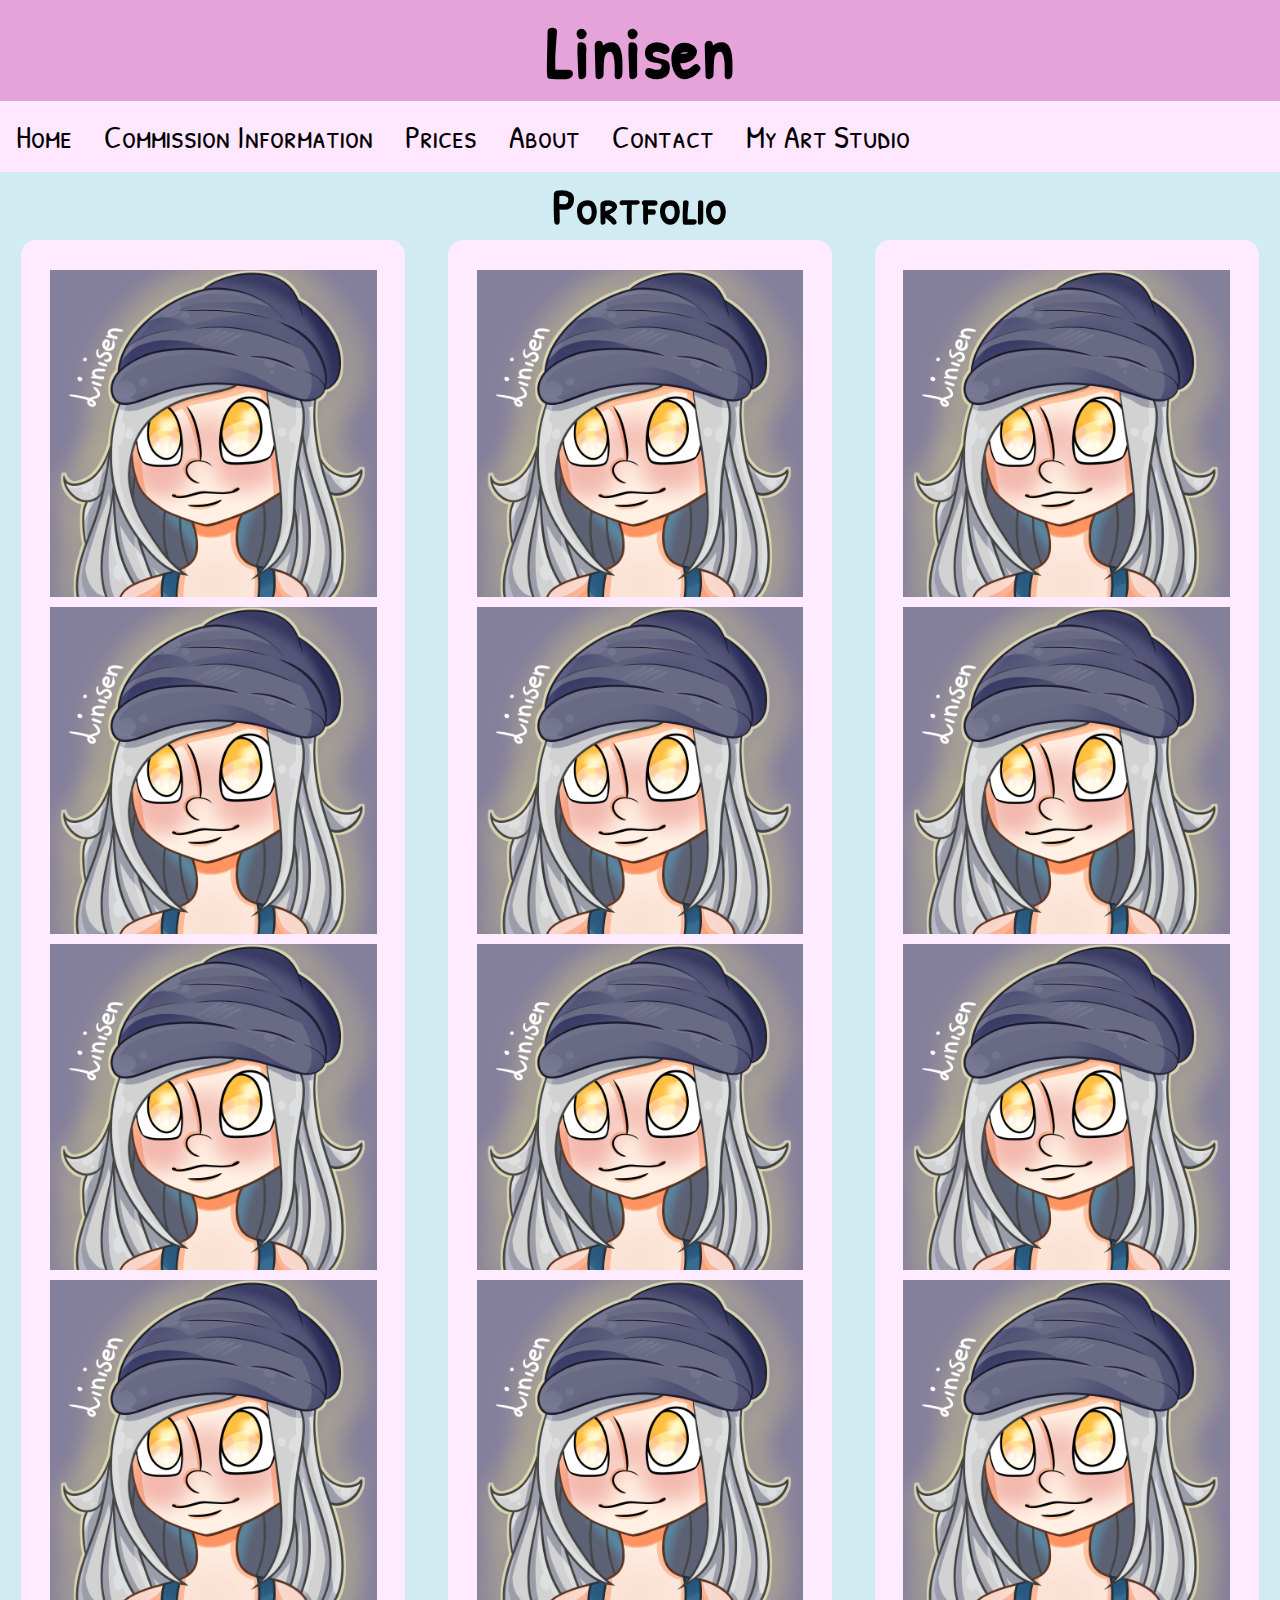
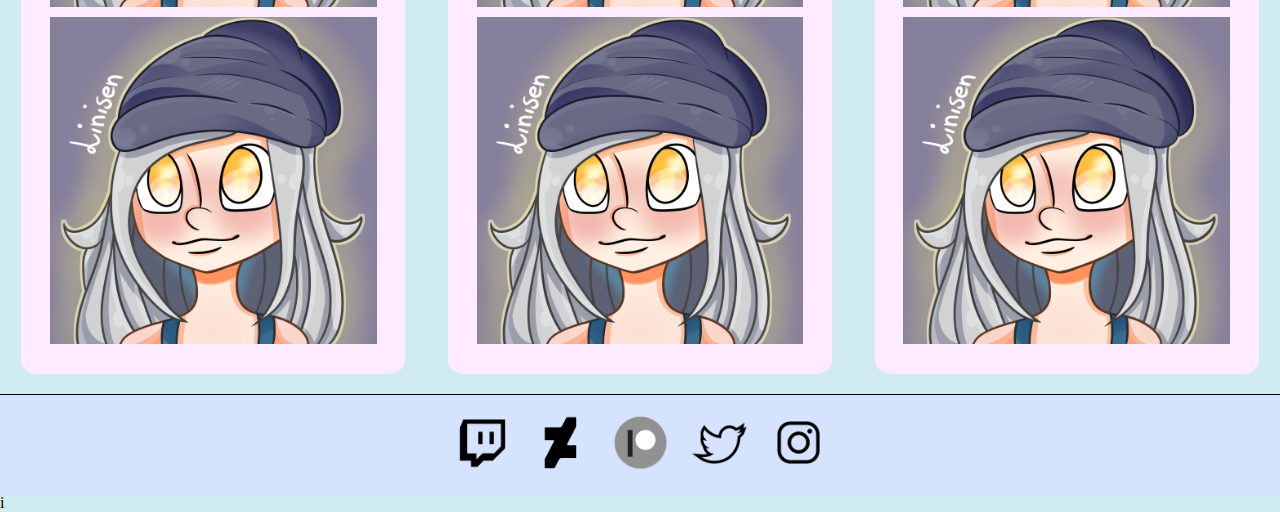
<file: index.html>
<!DOCTYPE html>
<html lang="en">

<head>
    <meta charset="utf-8">
    <meta name="viewport" content="width=device-width, initial-scale=1">
    <title>Linisen</title>
    <link rel="stylesheet" href="style/lightbox.css">
    <link rel="stylesheet" href="style/generic.css">
</head>

<body>
    <div class="container">
        <header>
            <a href="index.html"><h1>Linisen</h1></a>
            <nav class="topnav" id="myTopnav">
                <a href="index.html">Home</a>
                <a href="cominfo.html">Commission Information</a>
                <div class="dropdown">
                    <button class="dropbtn">Prices</button>
                    <div class="dropdown-content">
                        <a href="illustrations.html">Illustrations</a>
                        <a href="twitch.html">Twtich</a>
                    </div>
                </div>
                <a href="about.html">About</a>
                <a href="contact.php">Contact</a>
                <a href="mystudio.html">My Art Studio</a>
                <a href="javascript:void(0);" style="font-size:15px;" class="icon" onclick="myFunction()">&#9776;</a>
            </nav>
        </header>
        <h2>Portfolio</h2>
        <div class="flex">
            <section class="portfolio portrow1">
                <a href="img/main_art/doodle.png" data-alt="Drawing by Linisen" data-lightbox="image-row1" data-title="Drawing by Linisen"><img src="img/main_art/doodle.png" alt="Place Holder Image"></a>
                <a href="img/main_art/doodle.png" data-alt="Drawing by Linisen" data-lightbox="image-row1" data-title="Drawing by Linisen"><img src="img/main_art/doodle.png" alt="Place Holder Image"></a>
                <a href="img/main_art/doodle.png" data-alt="Drawing by Linisen" data-lightbox="image-row1" data-title="Drawing by Linisen"><img src="img/main_art/doodle.png" alt="Place Holder Image"></a>
                <a href="img/main_art/doodle.png" data-alt="Drawing by Linisen" data-lightbox="image-row1" data-title="Drawing by Linisen"><img src="img/main_art/doodle.png" alt="Place Holder Image"></a>
                <a href="img/main_art/doodle.png" data-alt="Drawing by Linisen" data-lightbox="image-row1" data-title="Drawing by Linisen"><img src="img/main_art/doodle.png" alt="Place Holder Image"></a>
            </section>
            <section class="portfolio portrow2">
                <a href="img/main_art/doodle.png" data-alt="Drawing by Linisen" data-lightbox="image-row2" data-title="Drawing by Linisen"><img src="img/main_art/doodle.png" alt="Place Holder Image"></a>
                <a href="img/main_art/doodle.png" data-alt="Drawing by Linisen" data-lightbox="image-row2" data-title="Drawing by Linisen"><img src="img/main_art/doodle.png" alt="Place Holder Image"></a>
                <a href="img/main_art/doodle.png" data-alt="Drawing by Linisen" data-lightbox="image-row2" data-title="Drawing by Linisen"><img src="img/main_art/doodle.png" alt="Place Holder Image"></a>
                <a href="img/main_art/doodle.png" data-alt="Drawing by Linisen" data-lightbox="image-row2" data-title="Drawing by Linisen"><img src="img/main_art/doodle.png" alt="Place Holder Image"></a>
                <a href="img/main_art/doodle.png" data-alt="Drawing by Linisen" data-lightbox="image-row2" data-title="Drawing by Linisen"><img src="img/main_art/doodle.png" alt="Place Holder Image"></a>
            </section>
            <section class="portfolio portrow1">
                <a href="img/main_art/doodle.png" data-alt="Drawing by Linisen" data-lightbox="image-row3" data-title="Drawing by Linisen"><img src="img/main_art/doodle.png" alt="Place Holder Image"></a>
                <a href="img/main_art/doodle.png" data-alt="Drawing by Linisen" data-lightbox="image-row3" data-title="Drawing by Linisen"><img src="img/main_art/doodle.png" alt="Place Holder Image"></a>
                <a href="img/main_art/doodle.png" data-alt="Drawing by Linisen" data-lightbox="image-row3" data-title="Drawing by Linisen"><img src="img/main_art/doodle.png" alt="Place Holder Image"></a>
                <a href="img/main_art/doodle.png" data-alt="Drawing by Linisen" data-lightbox="image-row3" data-title="Drawing by Linisen"><img src="img/main_art/doodle.png" alt="Place Holder Image"></a>
                <a href="img/main_art/doodle.png" data-alt="Drawing by Linisen" data-lightbox="image-row3" data-title="Drawing by Linisen"><img src="img/main_art/doodle.png" alt="Place Holder Image"></a>
            </section>
        </div>
        <footer>
            <a href="http://www.twitch.tv/linisen"><img src="img/social/twitch_logo.png" alt="Social media icon"></a>
            <a href="https://linisen2.deviantart.com/"><img src="img/social/deviantart_logo.png" alt="Social media icon"></a>
            <a href="https://www.patreon.com/Linisen"><img src="img/social/patreon_logo.png" alt="Social media icon"></a>
            <a href="https://twitter.com/Liinisen"><img src="img/social/twitter_logo.png" alt="Social media icon"></a>
            <a href="https://www.instagram.com/linisen2/"><img src="img/social/instagram_logo.png" alt="Social media icon"></a>
        </footer>
    </div>
    <script src="js/lightbox-plus-jquery.js"></script>
    <script src="js/script.js"></script>
</body>

</html>
i
</file>
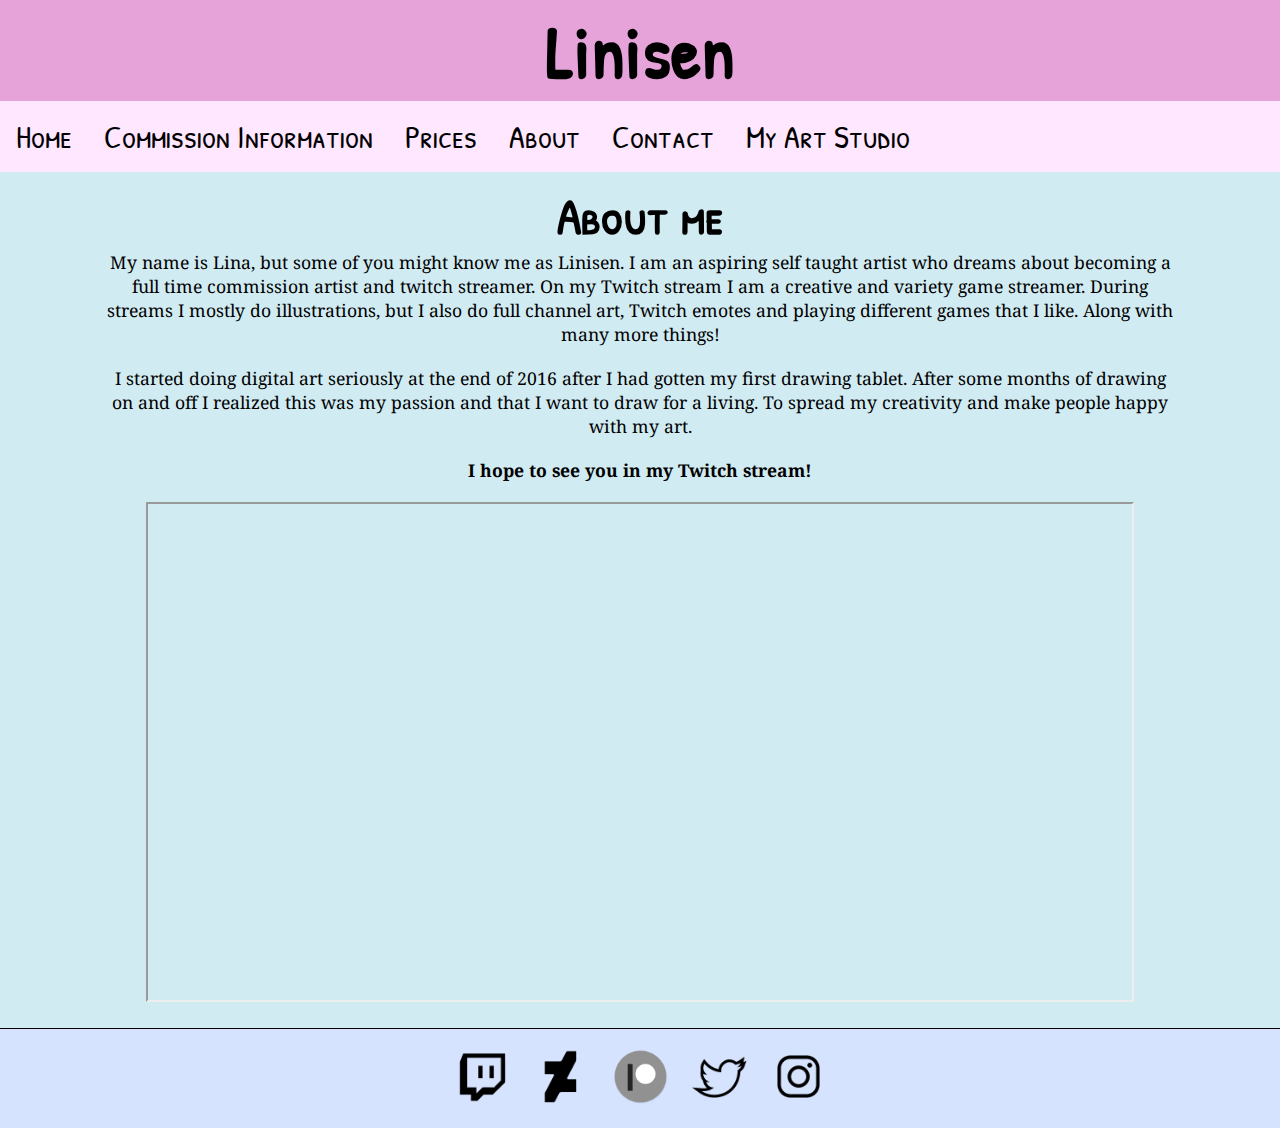
<file: about.html>
<!DOCTYPE html>
<html lang="en">

<head>
    <meta charset="utf-8">
    <meta name="viewport" content="width=device-width, initial-scale=1">
    <title>Linisen</title>
    <link rel="stylesheet" href="style/generic.css">
</head>

<body>
    <div class="container">
        <header>
            <a href="index.html"><h1>Linisen</h1></a>
            <nav class="topnav" id="myTopnav">
                <a href="index.html">Home</a>
                <a href="cominfo.html">Commission Information</a>
                <div class="dropdown">
                    <button class="dropbtn">Prices</button>
                    <div class="dropdown-content">
                        <a href="illustrations.html">Illustrations</a>
                        <a href="twitch.html">Twtich</a>
                    </div>
                </div>
                <a href="about.html">About</a>
                <a href="contact.php">Contact</a>
                <a href="mystudio.html">My Art Studio</a>
                <a href="javascript:void(0);" style="font-size:15px;" class="icon" onclick="myFunction()">&#9776;</a>
            </nav>
        </header>
        <div>
            <section class="about simple">
                <h2>About me</h2>
                <article>
                    <p>My name is Lina, but some of you might know me as Linisen. I am an aspiring self taught artist who dreams about becoming a full time commission artist and twitch streamer. On my Twitch stream I am a creative and variety game streamer. During streams I mostly do illustrations, but I also do full channel art, Twitch emotes and playing different games that I like. Along with many more things!</p>

                    <p>I started doing digital art seriously at the end of 2016 after I had gotten my first drawing tablet. After some months of drawing on and off I realized this was my passion and that I want to draw for a living. To spread my creativity and make people happy with my art. </p>
                    <p><strong>I hope to see you in my Twitch stream!</strong></p>
                </article>
                <!-- Embedded twitch -->
                <figure>
                    <iframe src="https://player.twitch.tv/?channel=linisen" ></iframe>
                </figure>
            </section>
        </div>
        <footer>
            <a href="http://www.twitch.tv/linisen"><img src="img/social/twitch_logo.png" alt="Social media icon"></a>
            <a href="https://linisen2.deviantart.com/"><img src="img/social/deviantart_logo.png" alt="Social media icon"></a>
            <a href="https://www.patreon.com/Linisen"><img src="img/social/patreon_logo.png" alt="Social media icon"></a>
            <a href="https://twitter.com/Liinisen"><img src="img/social/twitter_logo.png" alt="Social media icon"></a>
            <a href="https://www.instagram.com/linisen2/"><img src="img/social/instagram_logo.png" alt="Social media icon"></a>
        </footer>
    </div>
    <script src="js/script.js"></script>
</body>

</html>
</file>
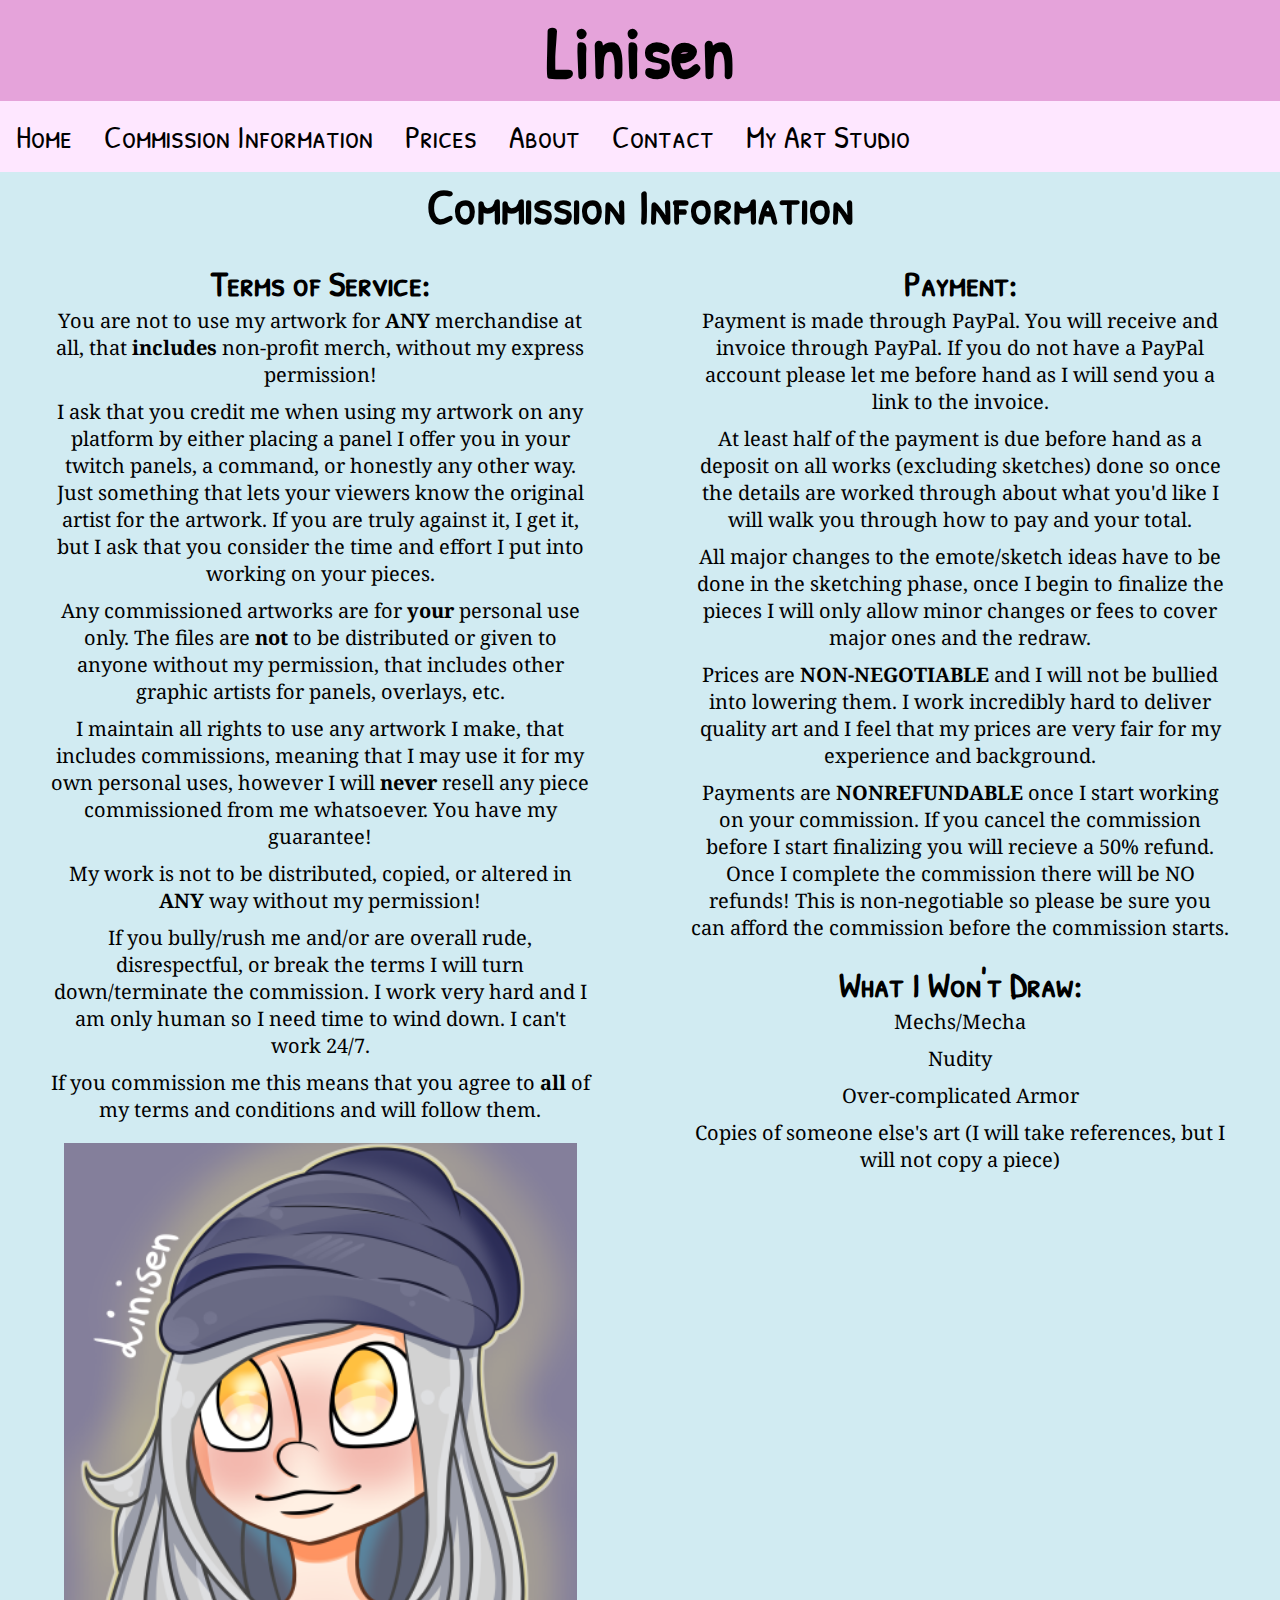
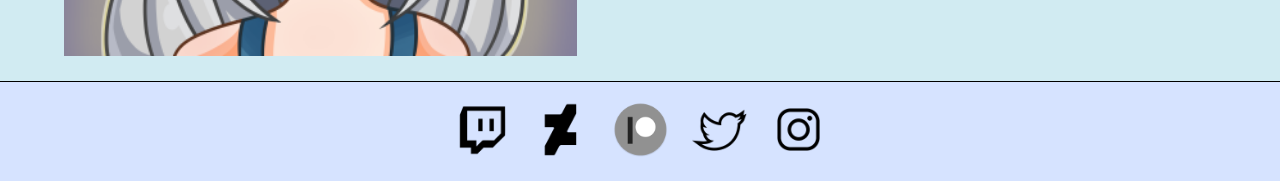
<file: cominfo.html>
<!DOCTYPE html>
<html lang="en">

<head>
    <meta charset="utf-8">
    <meta name="viewport" content="width=device-width, initial-scale=1">
    <title>Linisen</title>
    <link rel="stylesheet" href="style/generic.css">
</head>

<body>
    <div class="container">
        <header>
            <a href="index.html"><h1>Linisen</h1></a>
            <nav class="topnav" id="myTopnav">
                <a href="index.html">Home</a>
                <a href="cominfo.html">Commission Information</a>
                <div class="dropdown">
                    <button class="dropbtn">Prices</button>
                    <div class="dropdown-content">
                        <a href="illustrations.html">Illustrations</a>
                        <a href="twitch.html">Twtich</a>
                    </div>
                </div>
                <a href="about.html">About</a>
                <a href="contact.php">Contact</a>
                <a href="mystudio.html">My Art Studio</a>
                <a href="javascript:void(0);" style="font-size:15px;" class="icon" onclick="myFunction()">&#9776;</a>
            </nav>
        </header>
        <h2>Commission Information</h2>
        <div class="flex">
            <section class="info r1">
                <h3>Terms of Service:</h3>
                <ul>
                    <li>You are not to use my artwork for <strong>ANY</strong> merchandise at all, that <strong>includes</strong> non-profit merch, without my express permission!</li>
                    <li>I ask that you credit me when using my artwork on any platform by either placing a panel I offer you in your twitch panels, a command, or honestly any other way. Just something that lets your viewers know the original artist for the artwork. If you are truly against it, I get it, but I ask that you consider the time and effort I put into working on your pieces. </li>
                    <li>Any commissioned artworks are for <strong>your</strong> personal use only. The files are <strong>not</strong> to be distributed or given to anyone without my permission, that includes other graphic artists for panels, overlays, etc. </li>
                    <li>I maintain all rights to use any artwork I make, that includes commissions, meaning that I may use it for my own personal uses, however I will <strong>never</strong> resell any piece commissioned from me whatsoever. You have my guarantee!</li>
                    <li>My work is not to be distributed, copied, or altered in <strong>ANY</strong> way without my permission! </li>
                    <li>If you bully/rush me and/or are overall rude, disrespectful, or break the terms I will turn down/terminate the commission. I work very hard and I am only human so I need time to wind down. I can't work 24/7.</li>
                    <li>If you commission me this means that you agree to <strong>all</strong> of my terms and conditions and will follow them.</li>
                </ul>
                <img src="img/main_art/doodle.png" alt="Drawing by Linisen">
            </section>
            <section class="info r2">
                <h3>Payment:</h3>
                <ul>
                    <li>Payment is made through PayPal. You will receive and invoice through PayPal. If you do not have a PayPal account please let me before hand as I will send you a link to the invoice.</li>
                    <li>At least half of the payment is due before hand as a deposit on all works (excluding sketches) done so once the details are worked through about what you'd like I will walk you through how to pay and your total.</li>
                    <li>All major changes to the emote/sketch ideas have to be done in the sketching phase, once I begin to finalize the pieces I will only allow minor changes or fees to cover major ones and the redraw.</li>
                    <li>Prices are <strong>NON-NEGOTIABLE</strong> and I will not be bullied into lowering them. I work incredibly hard to deliver quality art and I feel that my prices are very fair for my experience and background. </li>
                    <li>Payments are <strong>NONREFUNDABLE</strong> once I start working on your commission. If you cancel the commission before I start finalizing you will recieve a 50% refund. Once I complete the commission there will be NO refunds! This is non-negotiable so please be sure you can afford the commission before the commission starts.</li>
                </ul>
                <h3>What I Won't Draw:</h3>
                <ul>
                    <li>Mechs/Mecha</li>
                    <li>Nudity</li>
                    <li>Over-complicated Armor</li>
                    <li>Copies of someone else's art (I will take references, but I will not copy a piece)</li>
                </ul>
            </section>
        </div>
        <footer>
            <a href="http://www.twitch.tv/linisen"><img src="img/social/twitch_logo.png" alt="Social media icon"></a>
            <a href="https://linisen2.deviantart.com/"><img src="img/social/deviantart_logo.png" alt="Social media icon"></a>
            <a href="https://www.patreon.com/Linisen"><img src="img/social/patreon_logo.png" alt="Social media icon"></a>
            <a href="https://twitter.com/Liinisen"><img src="img/social/twitter_logo.png" alt="Social media icon"></a>
            <a href="https://www.instagram.com/linisen2/"><img src="img/social/instagram_logo.png" alt="Social media icon"></a>
        </footer>
    </div>
    <script src="js/script.js"></script>
</body>

</html>
</file>
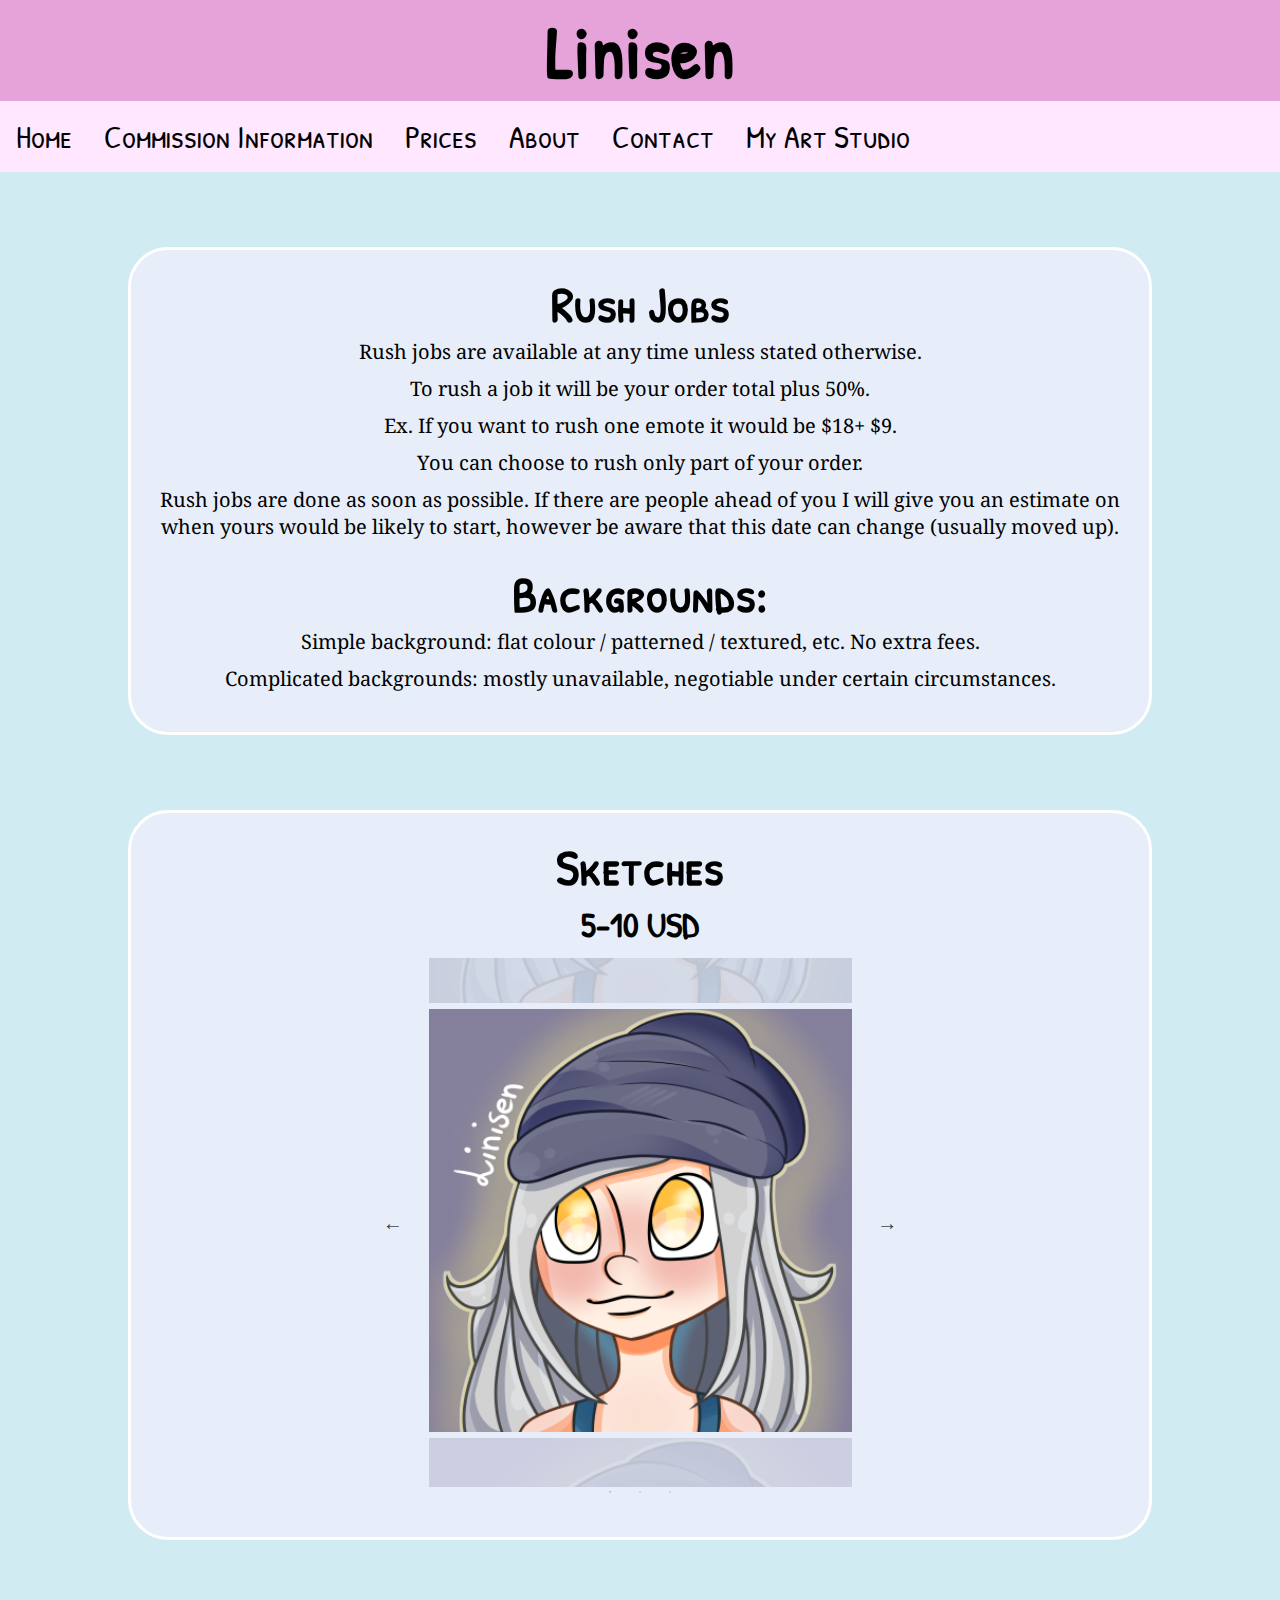
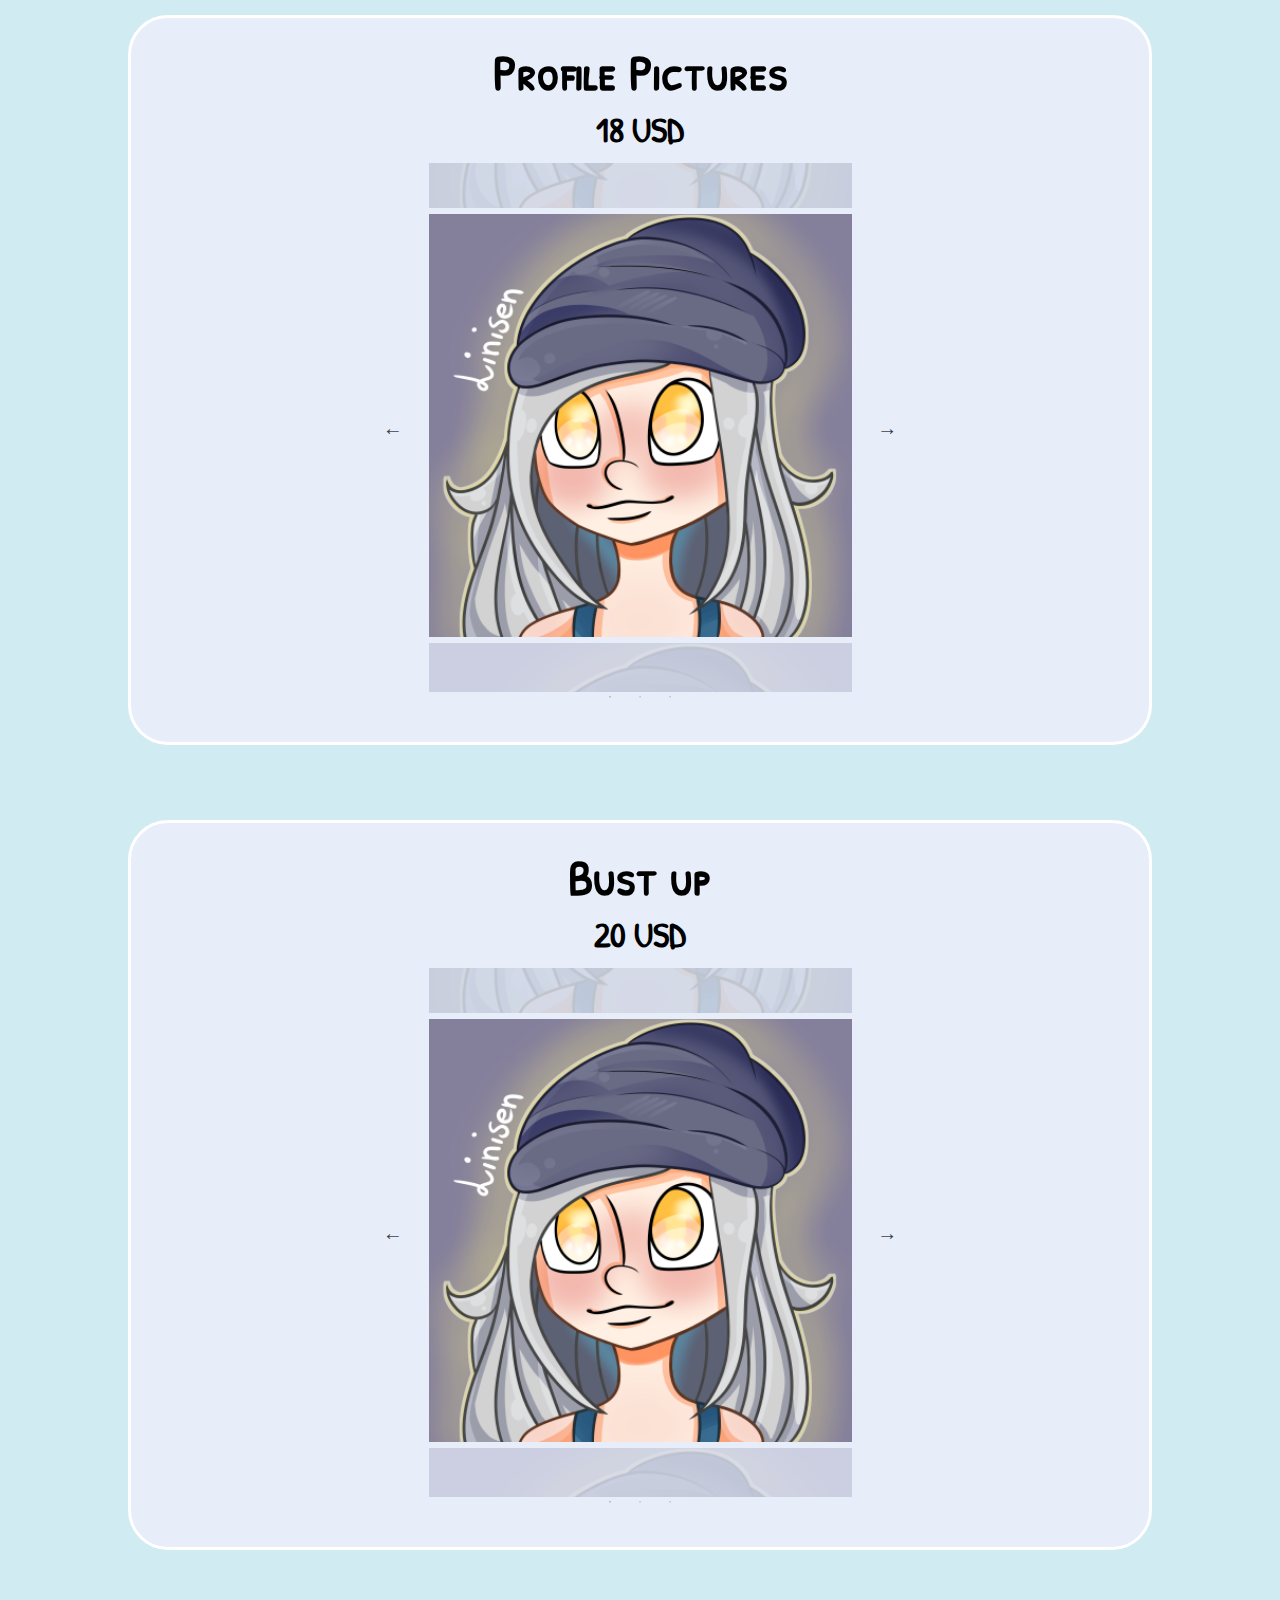
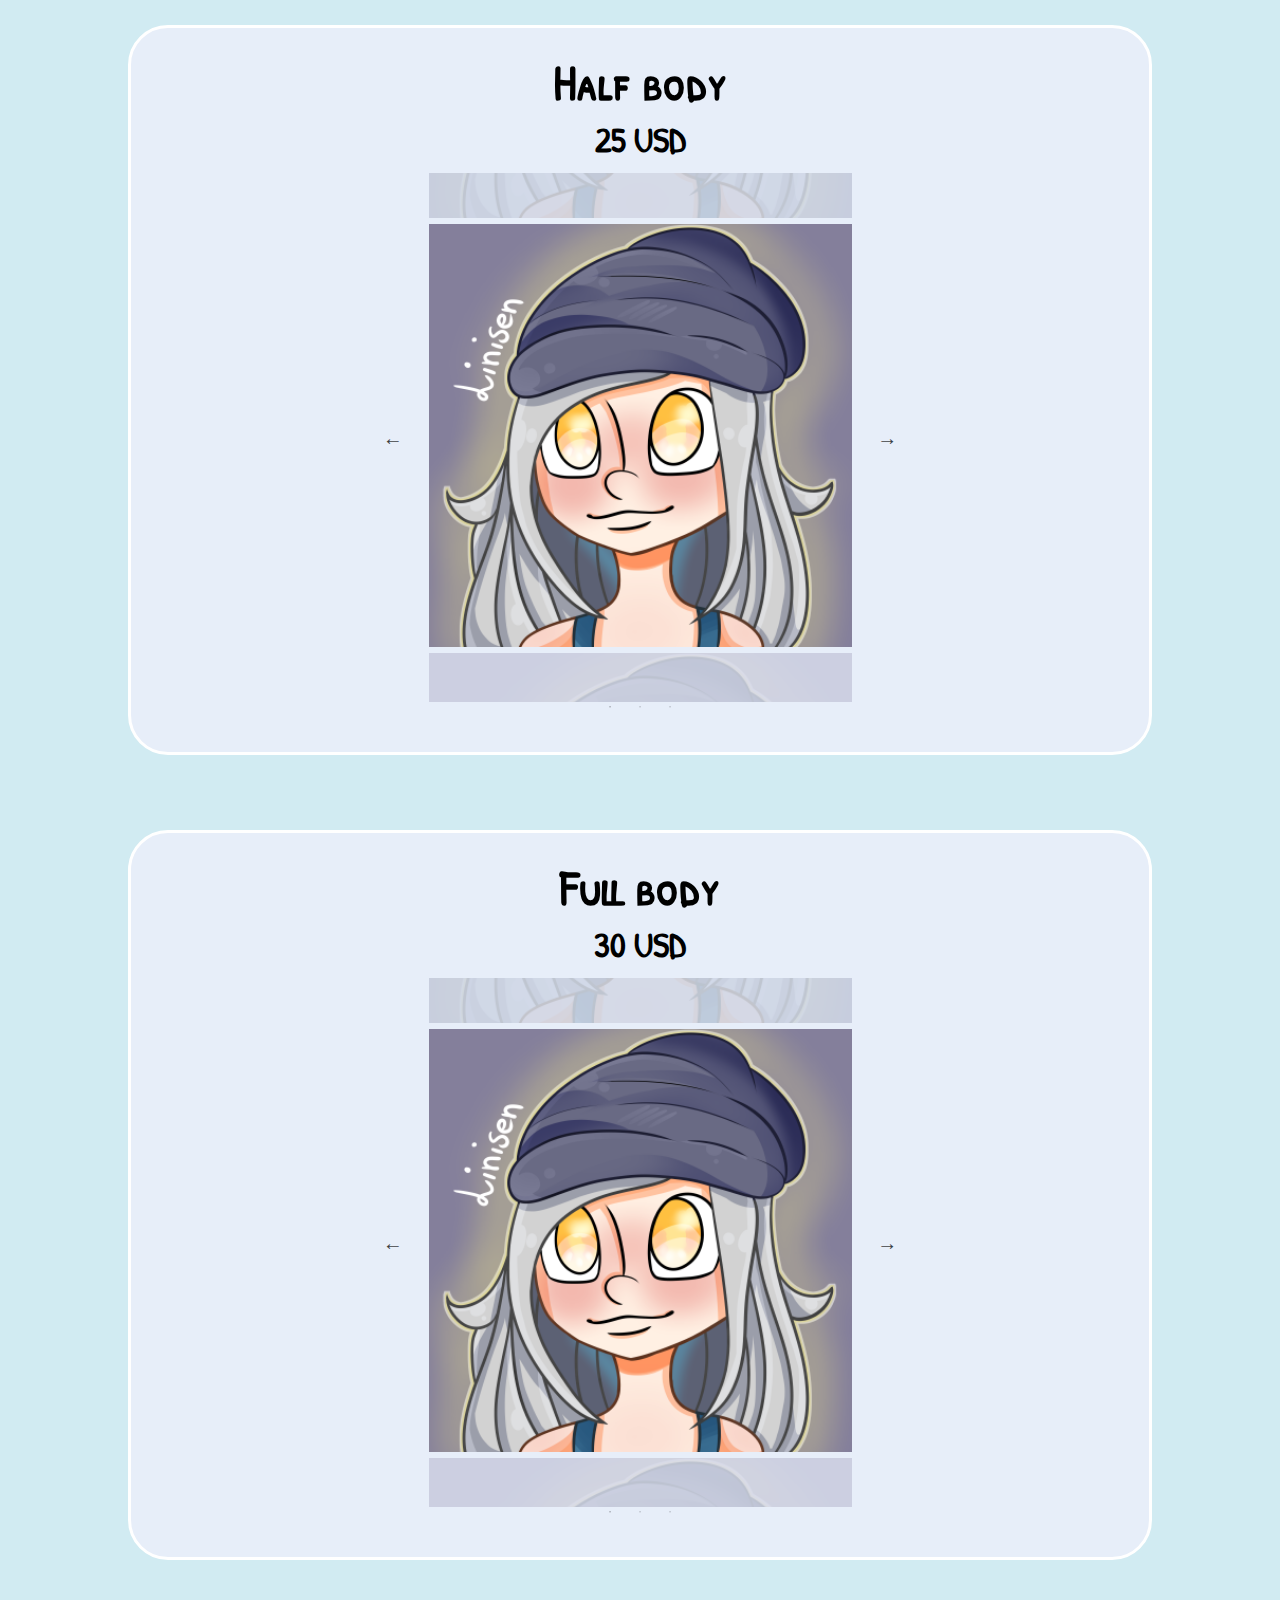
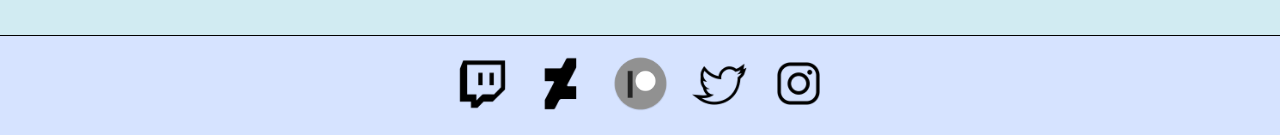
<file: illustrations.html>
<!DOCTYPE html>
<html lang="en">

<head>
    <meta charset="utf-8">
    <meta name="viewport" content="width=device-width, initial-scale=1">
    <title>Linisen</title>
    <link rel="stylesheet" href="style/slider.css">
    <link rel="stylesheet" href="style/generic.css">
    <link rel="stylesheet" href="style/slick-theme.css">
</head>

<body>
    <div class="container">
        <header>
            <a href="index.html"><h1>Linisen</h1></a>
            <nav class="topnav" id="myTopnav">
                <a href="index.html">Home</a>
                <a href="cominfo.html">Commission Information</a>
                <div class="dropdown">
                    <button class="dropbtn">Prices</button>
                    <div class="dropdown-content">
                        <a href="illustrations.html">Illustrations</a>
                        <a href="twitch.html">Twtich</a>
                    </div>
                </div>
                <a href="about.html">About</a>
                <a href="contact.php">Contact</a>
                <a href="mystudio.html">My Art Studio</a>
                <a href="javascript:void(0);" style="font-size:15px;" class="icon" onclick="myFunction()">&#9776;</a>
            </nav>
        </header>
        <div class="fullcontent">
            <section class="priceinfo">
                <!-- Rush jobs and discounts -->
                <h2>Rush Jobs</h2>
                <ul>
                    <li>Rush jobs are available at any time unless stated otherwise.</li>
                    <li>To rush a job it will be your order total plus 50%.</li>
                    <li>Ex. If you want to rush one emote it would be $18+ $9.</li>
                    <li>You can choose to rush only part of your order.</li>
                    <li>Rush jobs are done as soon as possible. If there are people ahead of you I will give you an estimate on when yours would be likely to start, however be aware that this date can change (usually moved up).</li>
                </ul>

                <h2>Backgrounds:</h2>
                <ul>
                    <li>Simple background: flat colour / patterned / textured, etc. No extra fees.</li>
                    <li>Complicated backgrounds: mostly unavailable, negotiable under certain circumstances.</li>
                </ul>
            </section>

            <section class="prices illu">
                <h2>Sketches</h2>
                <h3>5-10 USD</h3>
                <figure>
                    <section class="vertical-center slider">
                        <div>
                            <img src="img/main_art/doodle.png" alt="Drawing by Linisen">
                        </div>
                        <div>
                            <img src="img/main_art/doodle2.png" alt="Drawing by Linisen">
                        </div>
                        <div>
                            <img src="img/main_art/doodle3.png" alt="Drawing by Linisen">
                        </div>
                    </section>
                </figure>
            </section>
            <section class="prices illu">
                <h2>Profile Pictures</h2>
                <h3>18 USD</h3>
                <figure>
                    <section class="vertical-center slider">
                        <div>
                            <img src="img/main_art/doodle.png" alt="Drawing by Linisen">
                        </div>
                        <div>
                            <img src="img/main_art/doodle2.png" alt="Drawing by Linisen">
                        </div>
                        <div>
                            <img src="img/main_art/doodle3.png" alt="Drawing by Linisen">
                        </div>
                    </section>
                </figure>
            </section>
            <section class="prices illu">
                <h2>Bust up</h2>
                <h3>20 USD</h3>
                <figure>
                    <section class="vertical-center slider">
                        <div>
                            <img src="img/main_art/doodle.png" alt="Drawing by Linisen">
                        </div>
                        <div>
                            <img src="img/main_art/doodle2.png" alt="Drawing by Linisen">
                        </div>
                        <div>
                            <img src="img/main_art/doodle3.png" alt="Drawing by Linisen">
                        </div>
                    </section>
                </figure>
            </section>
            <section class="prices illu">
                <h2>Half body</h2>
                <h3>25 USD</h3>
                <figure>
                    <section class="vertical-center slider">
                        <div>
                            <img src="img/main_art/doodle.png" alt="Drawing by Linisen">
                        </div>
                        <div>
                            <img src="img/main_art/doodle2.png" alt="Drawing by Linisen">
                        </div>
                        <div>
                            <img src="img/main_art/doodle3.png" alt="Drawing by Linisen">
                        </div>
                    </section>
                </figure>
            </section>
            <section class="prices illu">
                <h2>Full body</h2>
                <h3>30 USD</h3>
                <figure>
                    <section class="vertical-center slider">
                        <div>
                            <img src="img/main_art/doodle.png" alt="Drawing by Linisen">
                        </div>
                        <div>
                            <img src="img/main_art/doodle2.png" alt="Drawing by Linisen">
                        </div>
                        <div>
                            <img src="img/main_art/doodle3.png" alt="Drawing by Linisen">
                        </div>
                    </section>
                </figure>
            </section>
        </div>
        <footer>
            <a href="http://www.twitch.tv/linisen"><img src="img/social/twitch_logo.png" alt="Social media icon"></a>
            <a href="https://linisen2.deviantart.com/"><img src="img/social/deviantart_logo.png" alt="Social media icon"></a>
            <a href="https://www.patreon.com/Linisen"><img src="img/social/patreon_logo.png" alt="Social media icon"></a>
            <a href="https://twitter.com/Liinisen"><img src="img/social/twitter_logo.png" alt="Social media icon"></a>
            <a href="https://www.instagram.com/linisen2/"><img src="img/social/instagram_logo.png" alt="Social media icon"></a>
        </footer>
    </div>
    <script src="https://code.jquery.com/jquery-2.2.0.min.js"></script>
    <script src="js/slick.min.js"></script>
    <script src="js/script.js"></script>
</body>

</html>
</file>
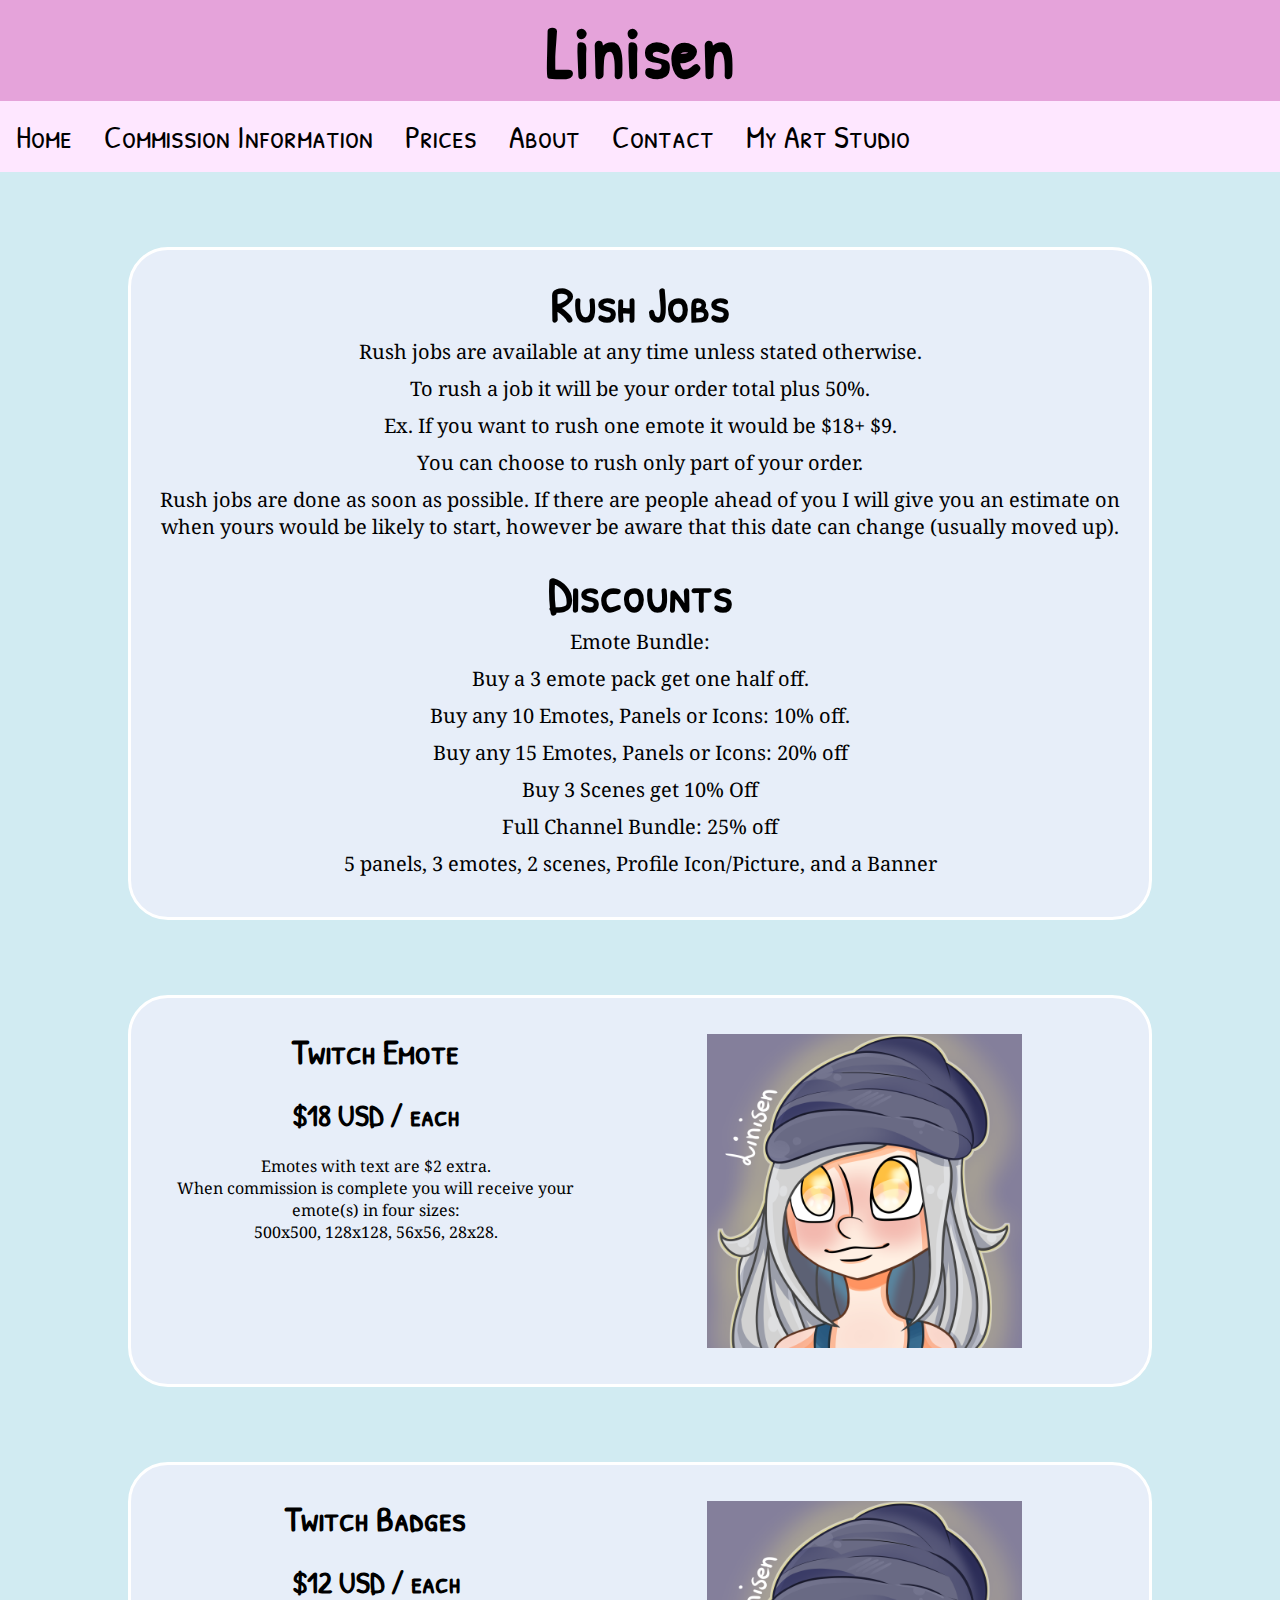
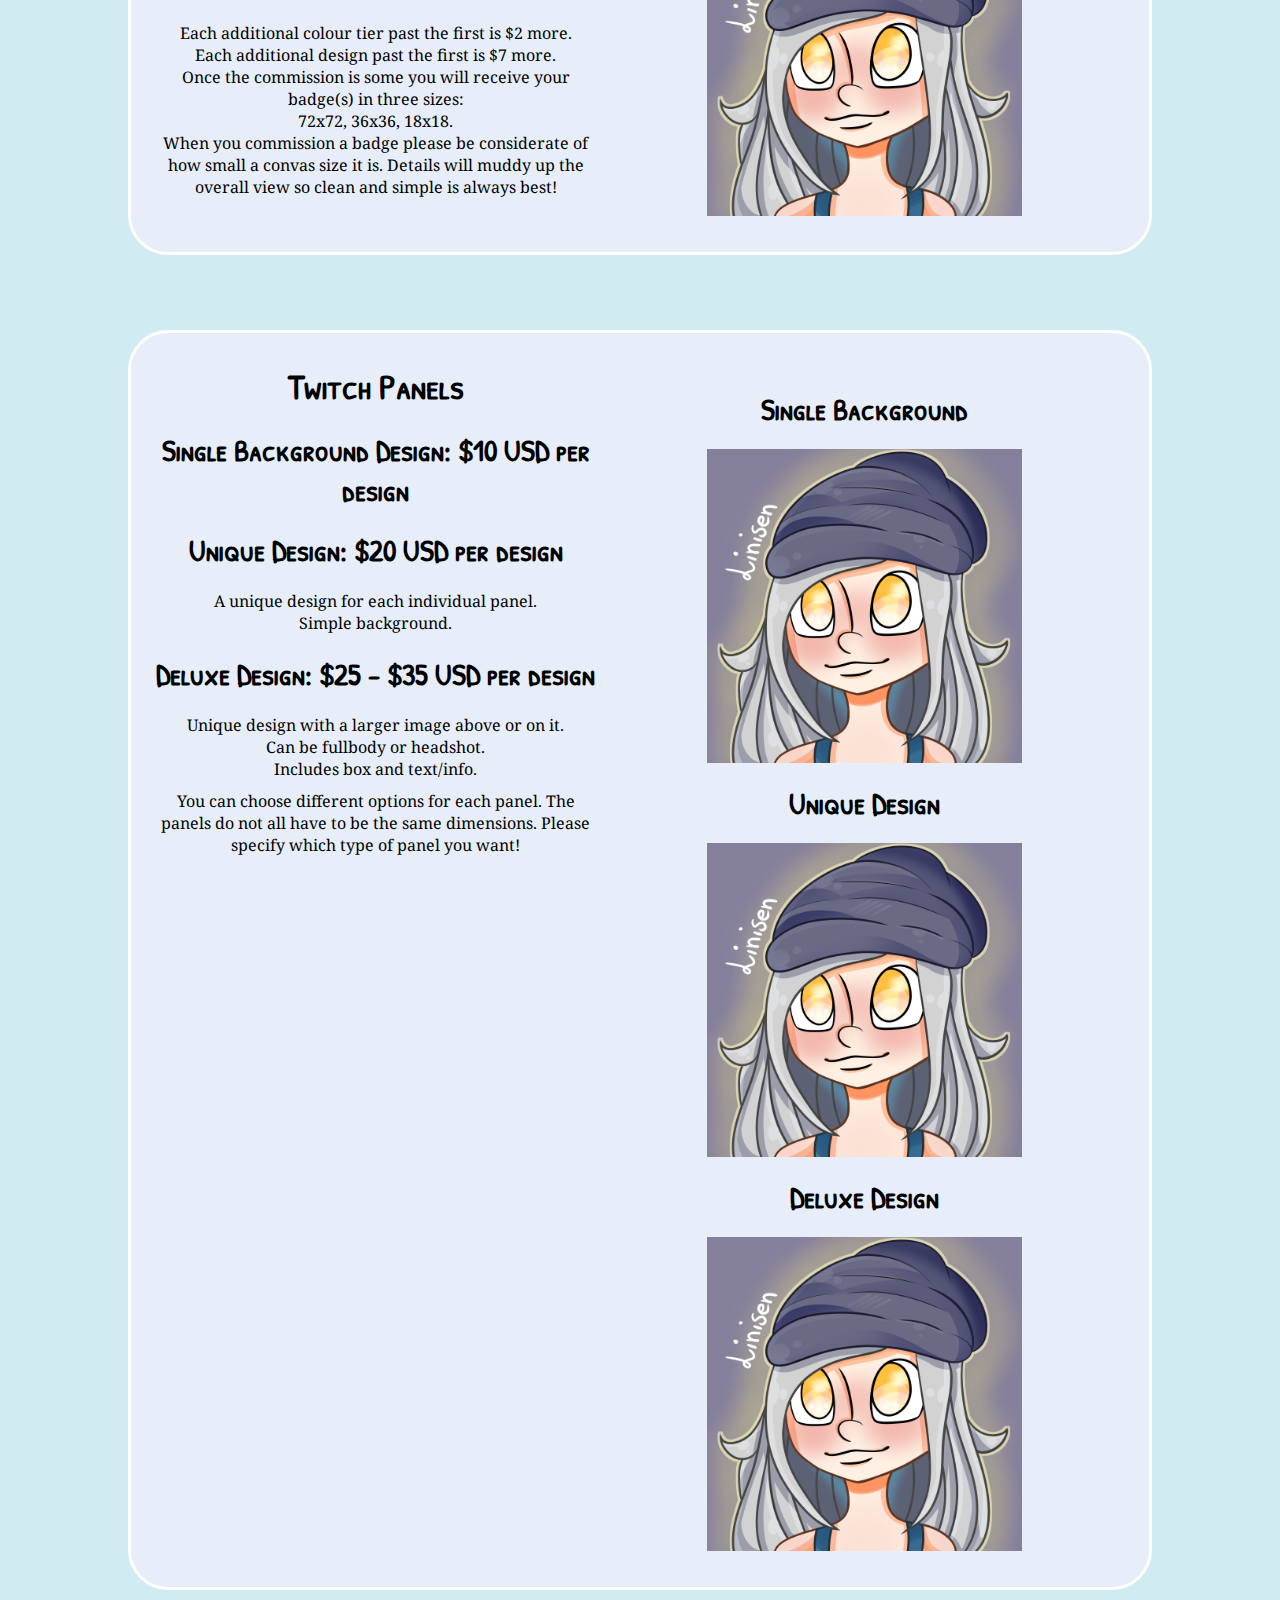
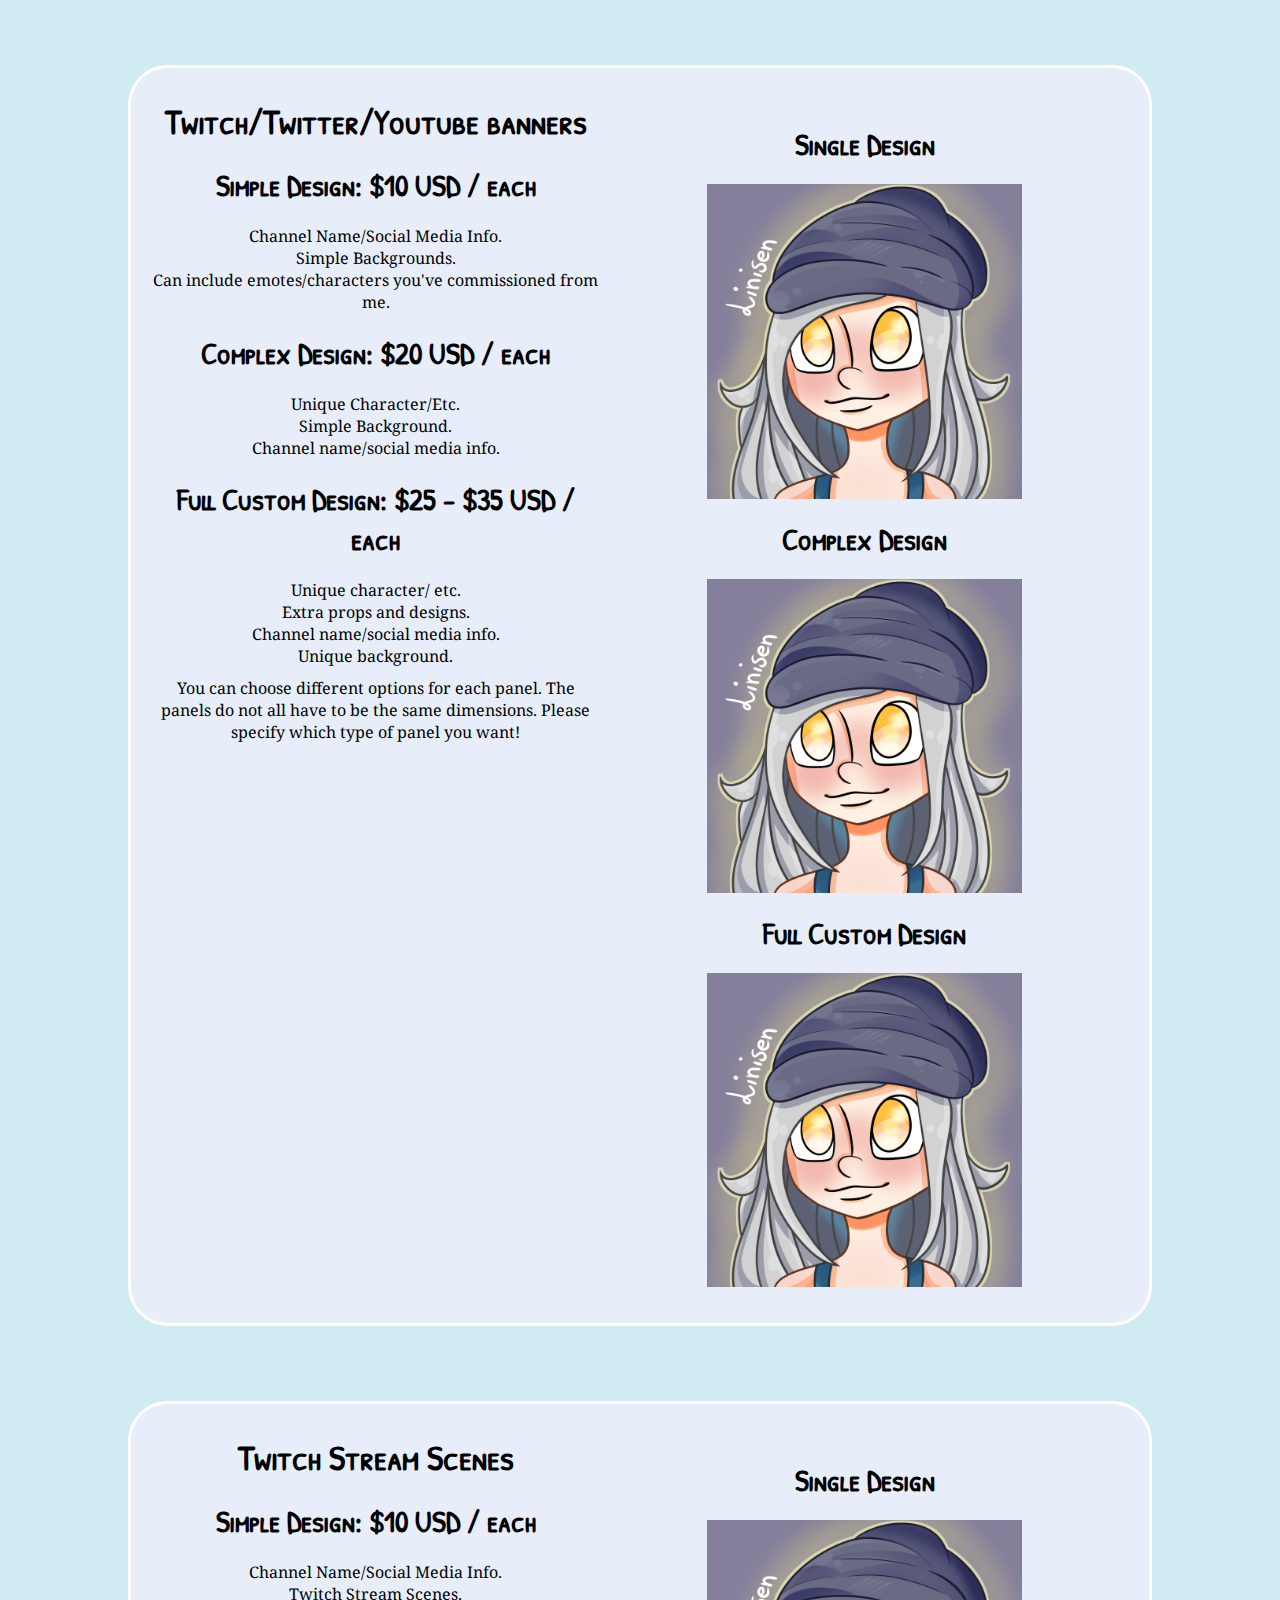
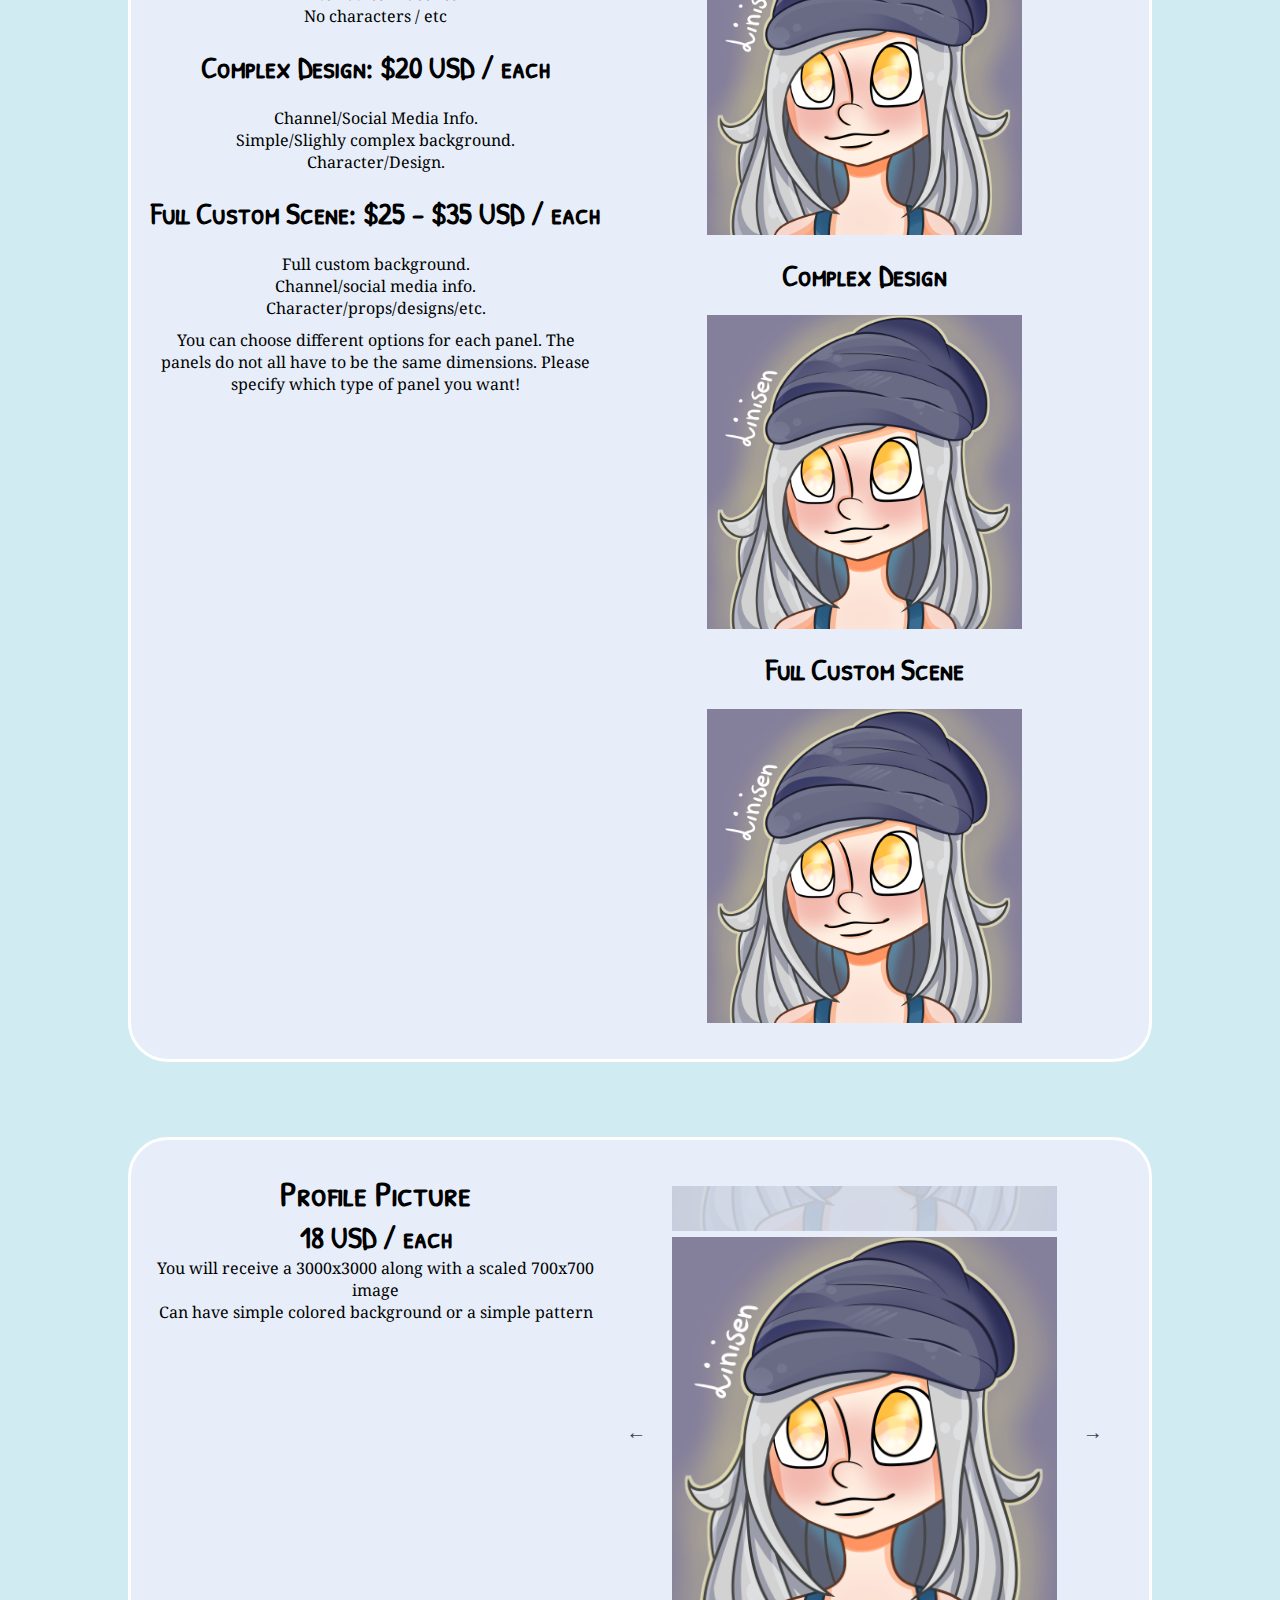
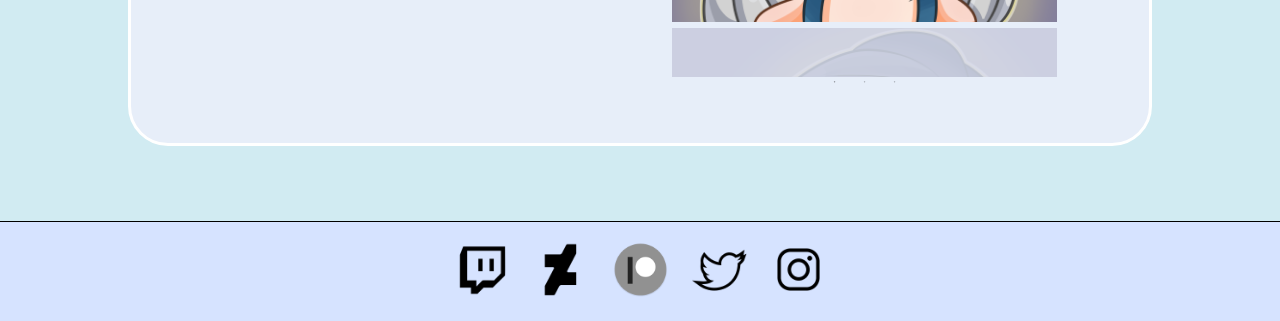
<file: twitch.html>
<!DOCTYPE html>
<html lang="en">

<head>
    <meta charset="utf-8">
    <meta name="viewport" content="width=device-width, initial-scale=1">
    <title>Linisen</title>
    <link rel="stylesheet" href="style/slider.css">
    <link rel="stylesheet" href="style/generic.css">
    <link rel="stylesheet" href="style/slick-theme.css">
</head>

<body>
    <div class="container">
        <header>
            <a href="index.html"><h1>Linisen</h1></a>
            <nav class="topnav" id="myTopnav">
                <a href="index.html">Home</a>
                <a href="cominfo.html">Commission Information</a>
                <div class="dropdown">
                    <button class="dropbtn">Prices</button>
                    <div class="dropdown-content">
                        <a href="illustrations.html">Illustrations</a>
                        <a href="twitch.html">Twtich</a>
                    </div>
                </div>
                <a href="about.html">About</a>
                <a href="contact.php">Contact</a>
                <a href="mystudio.html">My Art Studio</a>
                <a href="javascript:void(0);" style="font-size:15px;" class="icon" onclick="myFunction()">&#9776;</a>
            </nav>
        </header>
        <div class="content">
            <section class="priceinfo">
                <!-- Rush jobs and discounts -->
                <h2>Rush Jobs</h2>
                <ul>
                    <li>Rush jobs are available at any time unless stated otherwise.</li>
                    <li>To rush a job it will be your order total plus 50%.</li>
                    <li>Ex. If you want to rush one emote it would be $18+ $9.</li>
                    <li>You can choose to rush only part of your order.</li>
                    <li>Rush jobs are done as soon as possible. If there are people ahead of you I will give you an estimate on when yours would be likely to start, however be aware that this date can change (usually moved up).</li>
                </ul>

                <h2>Discounts</h2>
                <ul>
                    <li>Emote Bundle:</li>
                    <li>Buy a 3 emote pack get one half off.</li>
                    <li>Buy any 10 Emotes, Panels or Icons: 10% off.</li>
                    <li>Buy any 15 Emotes, Panels or Icons: 20% off</li>
                    <li>Buy 3 Scenes get 10% Off</li>
                    <li>Full Channel Bundle: 25% off</li>
                    <li>5 panels, 3 emotes, 2 scenes, Profile Icon/Picture, and a Banner</li>
                </ul>
            </section>
            <section class="prices simple flex">
                <article>
                    <ul>
                        <h3>Twitch Emote</h3>
                        <h4>$18 USD / each</h4>
                        <li>Emotes with text are $2 extra.</li>
                        <li>When commission is complete you will receive your emote(s) in four sizes:</li>
                        <li>500x500, 128x128, 56x56, 28x28.</li>
                    </ul>
                </article>
                <figure>
                    <img src="img/main_art/doodle.png" alt="Drawing by Linisen">
                </figure>
            </section>
            <section class="prices simple flex">
                <article>
                    <ul>
                        <h3>Twitch Badges</h3>
                        <h4>$12 USD / each</h4>
                        <li>Each additional colour tier past the first is $2 more.</li>
                        <li>Each additional design past the first is $7 more.</li>
                        <li>Once the commission is some you will receive your badge(s) in three sizes:</li>
                        <li>72x72, 36x36, 18x18.</li>
                        <li>When you commission a badge please be considerate of how small a convas size it is. Details will muddy up the overall view so clean and simple is always best!</li>
                    </ul>
                </article>
                <figure>
                    <img src="img/main_art/doodle.png" alt="Drawing by Linisen">
                </figure>
            </section>
            <section class="prices simple flex">
                <article>
                    <ul>
                        <h3>Twitch Panels</h3>
                        <h4>Single Background Design: $10 USD per design</h4>
                        <h4>Unique Design: $20 USD per design</h4>
                        <li>A unique design for each individual panel.</li>
                        <li>Simple background.</li>
                        <h4>Deluxe Design: $25 - $35 USD per design</h4>
                        <li>Unique design with a larger image above or on it.</li>
                        <li>Can be fullbody or headshot.</li>
                        <li>Includes box and text/info.</li>
                    </ul>
                    <p>You can choose different options for each panel. The panels do not all have to be the same dimensions. Please specify which type of panel you want!</p>
                </article>
                <figure>
                    <h4>Single Background</h4>
                    <img src="img/main_art/doodle.png" alt="Drawing by Linisen">
                    <h4>Unique Design</h4>
                    <img src="img/main_art/doodle.png" alt="Drawing by Linisen">
                    <h4>Deluxe Design</h4>
                    <img src="img/main_art/doodle.png" alt="Drawing by Linisen">
                </figure>
            </section>

            <section class="prices simple flex">
                <article>
                    <ul>
                        <h3>Twitch/Twitter/Youtube banners</h3>
                        <h4>Simple Design: $10 USD / each</h4>
                        <li>Channel Name/Social Media Info.</li>
                        <li>Simple Backgrounds.</li>
                        <li>Can include emotes/characters you've commissioned from me.</li>
                        <h4>Complex Design: $20 USD / each</h4>
                        <li>Unique Character/Etc.</li>
                        <li>Simple Background.</li>
                        <li>Channel name/social media info.</li>
                        <h4>Full Custom Design: $25 - $35 USD / each</h4>
                        <li>Unique character/ etc.</li>
                        <li>Extra props and designs.</li>
                        <li>Channel name/social media info.</li>
                        <li>Unique background.</li>
                    </ul>
                    <p>You can choose different options for each panel. The panels do not all have to be the same dimensions. Please specify which type of panel you want!</p>
                </article>
                <figure>
                    <h4>Single Design</h4>
                    <img src="img/main_art/doodle.png" alt="Drawing by Linisen">
                    <h4>Complex Design</h4>
                    <img src="img/main_art/doodle.png" alt="Drawing by Linisen">
                    <h4>Full Custom Design</h4>
                    <img src="img/main_art/doodle.png" alt="Drawing by Linisen">
                </figure>
            </section>

            <section class="prices simple flex">
                <article>
                    <ul>
                        <h3>Twitch Stream Scenes</h3>
                        <h4>Simple Design: $10 USD / each</h4>
                        <li>Channel Name/Social Media Info.</li>
                        <li>Twitch Stream Scenes.</li>
                        <li>No characters / etc</li>
                        <h4>Complex Design: $20 USD / each</h4>
                        <li>Channel/Social Media Info.</li>
                        <li>Simple/Slighly complex background.</li>
                        <li>Character/Design.</li>
                        <h4>Full Custom Scene: $25 - $35 USD / each</h4>
                        <li>Full custom background.</li>
                        <li>Channel/social media info.</li>
                        <li>Character/props/designs/etc.</li>
                    </ul>
                    <p>You can choose different options for each panel. The panels do not all have to be the same dimensions. Please specify which type of panel you want!</p>
                </article>
                <figure>
                    <h4>Single Design</h4>
                    <img src="img/main_art/doodle.png" alt="Drawing by Linisen">
                    <h4>Complex Design</h4>
                    <img src="img/main_art/doodle.png" alt="Drawing by Linisen">
                    <h4>Full Custom Scene</h4>
                    <img src="img/main_art/doodle.png" alt="Drawing by Linisen">
                </figure>
            </section>
            <section class="prices twislider flex">
                <article>
                    <ul>
                        <h3>Profile Picture</h3>
                        <h4>18 USD / each</h4>
                        <li>You will receive a 3000x3000 along with a scaled 700x700 image </li>
                        <li>Can have simple colored background or a simple pattern</li>
                    </ul>
                </article>
                <figure>
                    <section class="vertical-center slider">
                        <div>
                            <img src="img/main_art/doodle.png" alt="Drawing by Linisen">
                        </div>
                        <div>
                            <img src="img/main_art/doodle2.png" alt="Drawing by Linisen">
                        </div>
                        <div>
                            <img src="img/main_art/doodle3.png" alt="Drawing by Linisen">
                        </div>
                    </section>
                </figure>
            </section>
        </div>
            <footer>
                <a href="http://www.twitch.tv/linisen"><img src="img/social/twitch_logo.png" alt="Social media icon"></a>
                <a href="https://linisen2.deviantart.com/"><img src="img/social/deviantart_logo.png" alt="Social media icon"></a>
                <a href="https://www.patreon.com/Linisen"><img src="img/social/patreon_logo.png" alt="Social media icon"></a>
                <a href="https://twitter.com/Liinisen"><img src="img/social/twitter_logo.png" alt="Social media icon"></a>
                <a href="https://www.instagram.com/linisen2/"><img src="img/social/instagram_logo.png" alt="Social media icon"></a>
            </footer>
    </div>
    <script src="http://ajax.googleapis.com/ajax/libs/jquery/1.8.3/jquery.min.js"></script>
    <script src="js/slick.min.js"></script>
    <script src="js/script.js"></script>
</body>

</html>
</file>
<file: style/generic.css>
@import url('https://fonts.googleapis.com/css?family=Noto+Serif|Patrick+Hand|Patrick+Hand+SC');

/*
font-family: 'Patrick Hand', cursive;
font-family: 'Patrick Hand SC', cursive;
font-family: 'Noto Serif', serif;
*/


/* Simple CSS-reset */

html {
    box-sizing: border-box;
}
*,
*:before,
*:after {
    box-sizing: inherit;
}
body,
h1,
h2,
h3,
h4,
h5,
h6,
p,
ul {
    margin: 0;
    padding: 0;
}

/* Mobile layout */

body {
    background-color: #d1ebf2;
}
header {
    background-color: #e5a3da;
}
header a {
    text-decoration: none;
}
h1 {
    font-family: 'Patrick Hand', cursive;
    text-align: center;
    font-size: 75px;
    color: black;
}
h2 {
    font-family: 'Patrick Hand SC', cursive;
    text-align: center;
    font-size: 50px;
}
h3 {
    font-family: 'Patrick Hand SC', cursive;
    text-align: center;
    font-size: 35px;
}
h4 {
    font-size: 30px;
    font-family: 'Patrick Hand SC', cursive;
}
p,
li {
    font-family: 'Noto Serif', serif;
}
.portfolio img {
    width: 95%;
    display: block;
    margin: 10px auto;
}
.r1,
.portrow1,
.r2,
.portrow2,
.r3,
.portrow3 {
    width: 100%;
}
.info img {
    width: 95%;
}
.info ul,
.priceinfo ul {
    margin-bottom: 20px;
    list-style: none;
}
.info li,
.priceinfo li {
    margin-bottom: 10px;
}
.priceinfo,
.info {
    padding: 0 30px;
    text-align: center;
    font-size: 20px;
}
.prices {
    width: 100%;
    padding: 20px;
    text-align: center;
}
.prices ul {
    list-style: none;
}
.simple img {
    width: 99%;
    display: block;
    margin: 0 auto;
}
.illu {
    width: 99%;
}
.about {
    padding: 10px;
}
.about p {
    margin-bottom: 20px;
    font-size: 1.1em;
    text-align: center;
}
.about iframe {
    height: 300px;
    width: 100%;
    display: block;
    margin: 10px auto;
}
form {
    display: block;
    font-family: 'Patrick Hand SC', cursive;
    padding: 20px;
}
.conimg img {
    width: 90%;
}
input[type=text],
input[type=email],
select,
textarea {
    width: 97%;
    padding: 12px;
    border: 1px solid #ccc;
    border-radius: 4px;
    resize: vertical;
}
input[type=checkbox] {
    width: 30px;
    height: 30px;
}
label {
    font-weight: bold;
    padding: 12px 12px 12px 0;
    display: inline-block;
    font-size: 30px;
}
input[type=submit] {
    width: 50%;
    background-color: #eac3eb;
    color: white;
    padding: 12px 20px;
    border: none;
    border-radius: 4px;
    cursor: pointer;
}
textarea {
    height: 200px;
}
input[type=submit]:hover {
    background-color: #e5a3da;
}
footer {
    border-top: solid 1px #000;
    padding: 20px;
    text-align: center;
    background-color: #d6e3ff;
}
footer a img {
    margin: 0 10px;
    width: 35px;
}

/* Desktop layout */

@media only screen and (min-width: 800px) {
    .portrow1,
    .portrow2,
    .portrow3 {
        width: 30%;
        margin: 0 auto;
    }
    .r1,
    .r2 {
        width: 50%;
    }
    .portfolio {
        background-color: #feebff;
        padding: 20px;
        border-radius: 15px;
        margin-bottom: 20px;
    }
    .flex {
        display: flex;
        flex-direction: row;
    }
    .prices,
    .priceinfo,
    .twislider {
        width: 80%;
        margin: 75px auto;
        background-color: rgba(254, 242, 255, 0.5);
        padding: 20px;
        border-radius: 40px;
        border: 3px solid #fff;
    }
    .info {
        padding: 20px 50px;
    }
    .prices article {
        width: 50%;
    }
    .prices figure {
        width: 50%;
    }
    .prices ul {
        list-style: none;
        margin: 10px 0;
    }
    .simple h4 {
        margin: 20px 0;
    }
    .simple img {
        width: 70%;
    }
    .illu figure {
        width: 50%;
        margin: auto;
    }
    .about {
        margin: auto;
        width: 85%;
    }
    .about iframe {
        height: 500px;
        width: 100%;
    }
    .contact {
        margin: auto;
        width: 90%;
    }
    .conimg img {
        width: 100%;
        padding: 20px;
        margin: auto;
    }
    footer a img {
        margin: 0 10px;
        width: 55px;
    }
}

/* Map */
#map {
    height: 600px;
    background-color: grey;
}

/* Navigation */

.topnav {
    font-family: 'Patrick Hand SC', cursive;
    overflow: hidden;
    background-color: #fee7ff;
    font-size: 32px;
}
.topnav a {
    float: left;
    display: block;
    text-align: center;
    padding: 14px 16px;
    text-decoration: none;
    color: #000;
}
.topnav .icon {
    display: none;
}
.dropdown {
    float: left;
    overflow: hidden;
}
.dropdown .dropbtn {
    font-size: 32px;
    border: none;
    outline: none;
    color: #000;
    padding: 14px 16px;
    background-color: inherit;
    font-family: inherit;
    margin: 0;
}
.dropdown-content {
    display: none;
    position: absolute;
    background-color: #eac3eb;
    min-width: 160px;
    box-shadow: 0px 8px 16px 0px rgba(0, 0, 0, 0.2);
    z-index: 1;
}
.dropdown-content a {
    float: none;
    color: black;
    padding: 12px 16px;
    text-decoration: none;
    display: block;
    text-align: left;
}
.topnav a:hover,
.dropdown:hover .dropbtn {
    background-color: #efcef0;
}
.dropdown-content a:hover {
    background-color: #e5a3da;
    color: black;
}
.dropdown:hover .dropdown-content {
    display: block;
}

/* Media querries for nav and form */
@media screen and (max-width: 800px) {
  .topnav a:not(:first-child), .dropdown .dropbtn {
    display: none;
  }
  .topnav a.icon {
    float: right;
    display: block;
  }
}

@media screen and (max-width: 800px) {
  .topnav.responsive {position: relative;}
  .topnav.responsive .icon {
    position: absolute;
    right: 0;
    top: 0;
  }
  .topnav.responsive a {
    float: none;
    display: block;
    text-align: left;
  }
  .topnav.responsive .dropdown {float: none;}
  .topnav.responsive .dropdown-content {position: relative;}
  .topnav.responsive .dropdown .dropbtn {
    display: block;
    width: 100%;
    text-align: left;
  }
}

@media screen and (max-width: 600px) {
    .col-25, .col-75, input[type=submit] {
        width: 100%;
        margin-top: 0;
    }
}
</file>
<file: style/slider.css>
/* Slider */
.slick-slider {
    position: relative;
    display: block;
    box-sizing: border-box;
    -webkit-user-select: none;
    -moz-user-select: none;
    -ms-user-select: none;
    user-select: none;
    -webkit-touch-callout: none;
    -khtml-user-select: none;
    -ms-touch-action: pan-y;
    touch-action: pan-y;
    -webkit-tap-highlight-color: transparent;
}
.slick-list {
    position: relative;
    display: block;
    overflow: hidden;
    margin: 0;
    padding: 0;
}
.slick-list:focus {
    outline: none;
}
.slick-list.dragging {
    cursor: pointer;
    cursor: hand;
}
.slick-slider .slick-track,
.slick-slider .slick-list {
    -webkit-transform: translate3d(0, 0, 0);
    -moz-transform: translate3d(0, 0, 0);
    -ms-transform: translate3d(0, 0, 0);
    -o-transform: translate3d(0, 0, 0);
    transform: translate3d(0, 0, 0);
}
.slick-track {
    position: relative;
    top: 0;
    left: 0;
    display: block;
    margin-left: auto;
    margin-right: auto;
}
.slick-track:before,
.slick-track:after {
    display: table;
    content: '';
}
.slick-track:after {
    clear: both;
}
.slick-loading .slick-track {
    visibility: hidden;
}
.slick-slide {
    display: none;
    float: left;
    height: 100%;
    min-height: 1px;
}
[dir='rtl'] .slick-slide {
    float: right;
}
.slick-slide img {
    display: block;
}
.slick-slide.slick-loading img {
    display: none;
}
.slick-slide.dragging img {
    pointer-events: none;
}
.slick-initialized .slick-slide {
    display: block;
}
.slick-loading .slick-slide {
    visibility: hidden;
}
.slick-vertical .slick-slide {
    display: block;
    height: auto;
    border: 1px solid transparent;
}
.slick-arrow.slick-hidden {
    display: none;
}

 html, body {
      margin: 0;
      padding: 0;
    }

    * {
      box-sizing: border-box;
    }

    .slider {
        width: 95%;
        margin: 10px auto 35px auto;
    }

    .slick-slide {
      margin: 0px 20px;
    }

    .slick-slide img {
      width: 100%;
    }

    .slick-slide {
      transition: all ease-in-out .3s;
      opacity: .2;
    }

    .slick-active {
      opacity: .5;
    }

    .slick-current {
      opacity: 1;
    }
</file>
